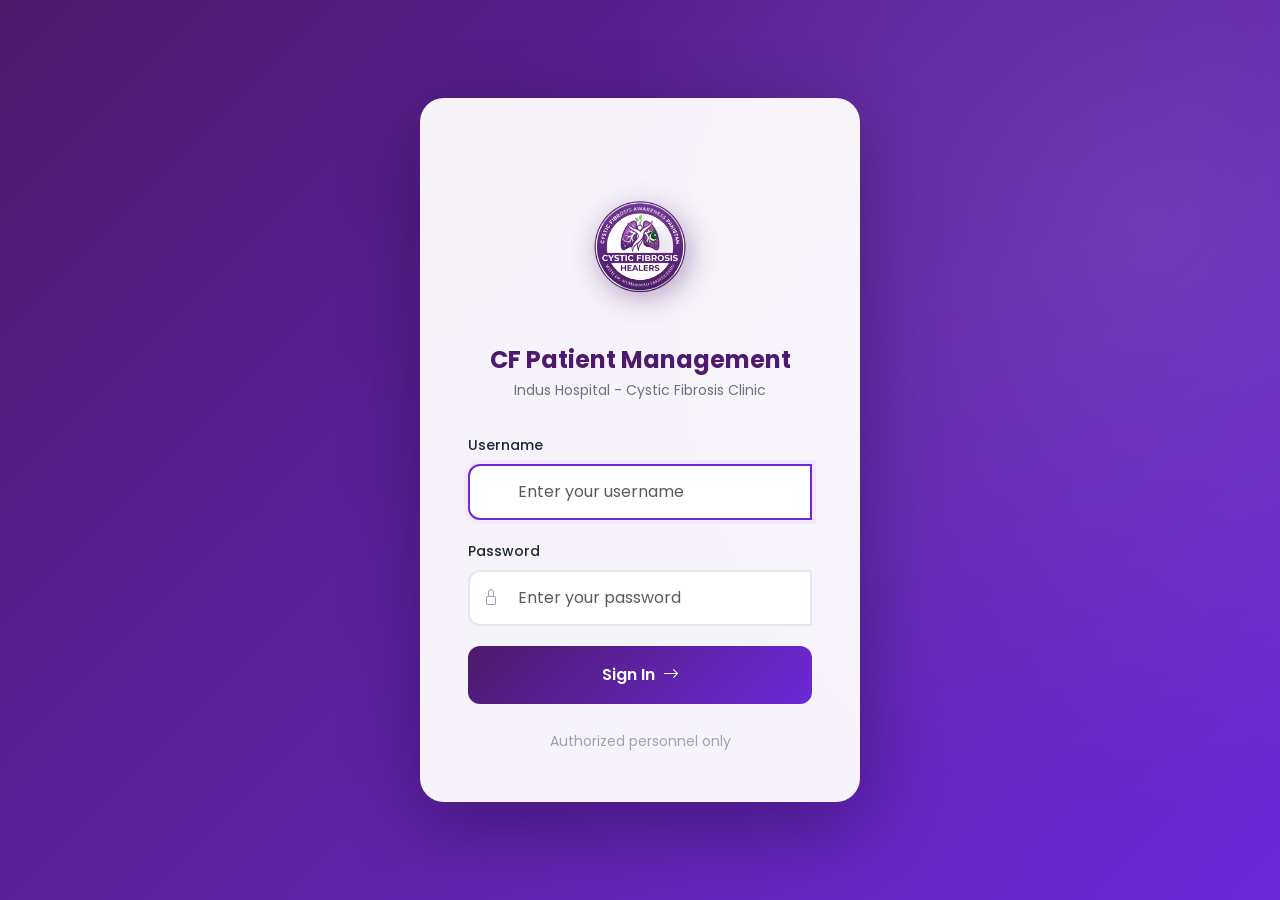
<file: index.html>
<!DOCTYPE html>
<html lang="en">
<head>
    <meta charset="UTF-8">
    <meta name="viewport" content="width=device-width, initial-scale=1.0">
    <title>Login - CF Patient Management System | Indus Hospital</title>
    <link href="https://cdn.jsdelivr.net/npm/bootstrap@5.3.2/dist/css/bootstrap.min.css" rel="stylesheet">
    <link href="https://cdn.jsdelivr.net/npm/bootstrap-icons@1.11.1/font/bootstrap-icons.css" rel="stylesheet">
    <link href="css/styles.css" rel="stylesheet">
</head>
<body>
    <div class="login-page">
        <div class="login-card">
            <div class="login-logo">
                <img src="images/cf-logo.png" alt="CF Healers" class="login-logo-img">
                <h1>CF Patient Management</h1>
                <p>Indus Hospital - Cystic Fibrosis Clinic</p>
            </div>

            <!-- Login Error -->
            <div id="loginError" class="login-error" style="display: none;">
                <i class="bi bi-exclamation-circle"></i>
                <span id="loginErrorText"></span>
            </div>

            <!-- Login Form -->
            <form id="loginForm" class="login-form">
                <div class="form-group">
                    <label for="username" class="form-label">Username</label>
                    <div class="input-group">
                        <input type="text" class="form-control" id="username" 
                               placeholder="Enter your username" required autofocus>
                        <i class="bi bi-person input-icon"></i>
                    </div>
                </div>

                <div class="form-group">
                    <label for="password" class="form-label">Password</label>
                    <div class="input-group">
                        <input type="password" class="form-control" id="password" 
                               placeholder="Enter your password" required>
                        <i class="bi bi-lock input-icon"></i>
                    </div>
                </div>

                <button type="submit" class="btn-login" id="loginBtn">
                    <span class="btn-text">Sign In</span>
                    <i class="bi bi-arrow-right"></i>
                </button>
            </form>

            <div style="text-align: center; margin-top: 1.5rem;">
                <small style="color: var(--text-muted);">
                    Authorized personnel only
                </small>
            </div>
        </div>
    </div>

    <!-- Loading Overlay -->
    <div id="loadingOverlay" class="loading-overlay" style="display: none;">
        <div class="loading-spinner"></div>
        <p id="loadingMessage">Signing in...</p>
    </div>

    <!-- Toast -->
    <div class="toast-container">
        <div id="toast" class="toast" role="alert">
            <div class="toast-header">
                <i class="bi bi-check-circle text-success me-2" id="toastIcon"></i>
                <strong class="me-auto" id="toastTitle">Success</strong>
                <button type="button" class="btn-close" data-bs-dismiss="toast"></button>
            </div>
            <div class="toast-body" id="toastMessage"></div>
        </div>
    </div>

    <script src="https://cdn.jsdelivr.net/npm/bootstrap@5.3.2/dist/js/bootstrap.bundle.min.js"></script>
    <script src="js/config.js"></script>
    <script src="js/utils.js"></script>
    <script src="js/api.js"></script>
    <script src="js/login.js"></script>
</body>
</html>
</file>
<file: css/styles.css>
/**
 * =============================================================================
 * CF PATIENT MANAGEMENT SYSTEM - Premium Healthcare Theme
 * =============================================================================
 * Indus Hospital - Cystic Fibrosis Clinic
 * Purple Primary Theme with Glassmorphism & Animations
 * =============================================================================
 */

@import url('https://fonts.googleapis.com/css2?family=Poppins:wght@300;400;500;600;700&display=swap');

/* ========== CSS Variables ========== */
:root {
    /* Purple Primary */
    --primary: #4E1A6C;
    --primary-light: #6D28D9;
    --primary-soft: #F3E8FF;
    --primary-gradient: linear-gradient(135deg, #4E1A6C 0%, #6D28D9 100%);
    
    /* Accent Colors */
    --accent-red: #ED1C24;
    --accent-blue: #1E3A8A;
    --accent-red-soft: rgba(237, 28, 36, 0.1);
    --accent-blue-soft: rgba(30, 58, 138, 0.1);
    
    /* Neutrals */
    --bg-page: #F8FAFC;
    --bg-card: #FFFFFF;
    --text-primary: #1F2937;
    --text-secondary: #6B7280;
    --text-muted: #9CA3AF;
    --border: #E5E7EB;
    
    /* Feedback */
    --success: #059669;
    --success-soft: #D1FAE5;
    --danger: #DC2626;
    --danger-soft: #FEE2E2;
    --warning: #D97706;
    
    /* Effects */
    --shadow-sm: 0 2px 8px rgba(78, 26, 108, 0.06);
    --shadow-md: 0 8px 24px rgba(78, 26, 108, 0.08);
    --shadow-lg: 0 16px 48px rgba(78, 26, 108, 0.12);
    --shadow-purple: 0 8px 32px rgba(109, 40, 217, 0.15);
    
    /* Layout */
    --radius-sm: 8px;
    --radius-md: 12px;
    --radius-lg: 16px;
    --radius-xl: 24px;
    --sidebar-width: 280px;
    --sidebar-collapsed: 80px;
    --navbar-height: 70px;
    
    /* Transitions */
    --transition-fast: 0.15s ease;
    --transition-normal: 0.3s ease;
    --transition-slow: 0.5s ease;
}

/* ========== Reset & Base ========== */
*, *::before, *::after {
    box-sizing: border-box;
    margin: 0;
    padding: 0;
}

html {
    scroll-behavior: smooth;
}

body {
    font-family: 'Poppins', -apple-system, BlinkMacSystemFont, sans-serif;
    background: var(--bg-page);
    color: var(--text-primary);
    line-height: 1.6;
    min-height: 100vh;
    overflow-x: hidden;
}

/* ========== Login Page ========== */
.login-page {
    min-height: 100vh;
    display: flex;
    align-items: center;
    justify-content: center;
    background: var(--primary-gradient);
    padding: 1rem;
    position: relative;
    overflow: hidden;
}

.login-page::before {
    content: '';
    position: absolute;
    top: -50%;
    right: -30%;
    width: 80%;
    height: 150%;
    background: radial-gradient(circle, rgba(255,255,255,0.1) 0%, transparent 70%);
    animation: floatBg 20s ease-in-out infinite;
}

@keyframes floatBg {
    0%, 100% { transform: translate(0, 0) rotate(0deg); }
    50% { transform: translate(-5%, 5%) rotate(5deg); }
}

.login-card {
    background: rgba(255, 255, 255, 0.95);
    backdrop-filter: blur(20px);
    border-radius: var(--radius-xl);
    padding: 3rem;
    width: 100%;
    max-width: 440px;
    box-shadow: 0 25px 80px rgba(0, 0, 0, 0.3);
    position: relative;
    z-index: 1;
    animation: slideUp 0.6s ease-out;
}

@keyframes slideUp {
    from { opacity: 0; transform: translateY(30px); }
    to { opacity: 1; transform: translateY(0); }
}

.login-logo {
    text-align: center;
    margin-bottom: 2rem;
}

.login-logo-icon {
    width: 80px;
    height: 80px;
    background: var(--primary-gradient);
    border-radius: 20px;
    display: flex;
    align-items: center;
    justify-content: center;
    margin: 0 auto 1rem;
    box-shadow: var(--shadow-purple);
}

.login-logo-icon i {
    font-size: 2.5rem;
    color: white;
}

.login-logo h1 {
    font-size: 1.5rem;
    font-weight: 700;
    color: var(--primary);
    margin-bottom: 0.25rem;
}

.login-logo p {
    color: var(--text-secondary);
    font-size: 0.875rem;
}

.login-form .form-group {
    margin-bottom: 1.25rem;
}

.login-form .form-label {
    display: block;
    font-weight: 500;
    color: var(--text-primary);
    margin-bottom: 0.5rem;
    font-size: 0.875rem;
}

.login-form .input-group {
    position: relative;
}

.login-form .input-icon {
    position: absolute;
    left: 1rem;
    top: 50%;
    transform: translateY(-50%);
    color: var(--text-muted);
    transition: color var(--transition-fast);
}

.login-form .form-control {
    width: 100%;
    padding: 0.875rem 1rem 0.875rem 3rem;
    border: 2px solid var(--border);
    border-radius: var(--radius-md);
    font-size: 1rem;
    transition: all var(--transition-fast);
    background: var(--bg-card);
}

.login-form .form-control:focus {
    outline: none;
    border-color: var(--primary-light);
    box-shadow: 0 0 0 4px var(--primary-soft);
}

.login-form .form-control:focus + .input-icon,
.login-form .form-control:not(:placeholder-shown) + .input-icon {
    color: var(--primary-light);
}

.btn-login {
    width: 100%;
    padding: 1rem;
    background: var(--primary-gradient);
    color: white;
    border: none;
    border-radius: var(--radius-md);
    font-size: 1rem;
    font-weight: 600;
    cursor: pointer;
    transition: all var(--transition-normal);
    display: flex;
    align-items: center;
    justify-content: center;
    gap: 0.5rem;
}

.btn-login:hover {
    transform: translateY(-2px);
    box-shadow: var(--shadow-purple);
}

.btn-login:disabled {
    opacity: 0.7;
    cursor: not-allowed;
    transform: none;
}

.login-error {
    background: var(--danger-soft);
    color: var(--danger);
    padding: 0.875rem 1rem;
    border-radius: var(--radius-md);
    margin-bottom: 1rem;
    display: flex;
    align-items: center;
    gap: 0.5rem;
    font-size: 0.875rem;
    animation: shake 0.5s ease;
}

@keyframes shake {
    0%, 100% { transform: translateX(0); }
    25% { transform: translateX(-5px); }
    75% { transform: translateX(5px); }
}

/* ========== App Layout ========== */
.app-layout {
    display: flex;
    min-height: 100vh;
}

/* ========== Sidebar ========== */
.sidebar {
    width: var(--sidebar-width);
    background: var(--primary-gradient);
    position: fixed;
    top: 0;
    left: 0;
    height: 100vh;
    z-index: 1000;
    transition: width var(--transition-normal);
    display: flex;
    flex-direction: column;
    overflow: hidden;
}

.sidebar.collapsed {
    width: var(--sidebar-collapsed);
}

.sidebar-header {
    padding: 1.5rem;
    display: flex;
    align-items: center;
    gap: 1rem;
    border-bottom: 1px solid rgba(255,255,255,0.1);
}

.sidebar-logo {
    width: 48px;
    height: 48px;
    background: rgba(255,255,255,0.15);
    border-radius: var(--radius-md);
    display: flex;
    align-items: center;
    justify-content: center;
    flex-shrink: 0;
}

.sidebar-logo i {
    font-size: 1.5rem;
    color: white;
}

.sidebar-brand {
    color: white;
    font-weight: 600;
    font-size: 1.1rem;
    white-space: nowrap;
    opacity: 1;
    transition: opacity var(--transition-normal);
}

.sidebar.collapsed .sidebar-brand {
    opacity: 0;
}

.sidebar-nav {
    flex: 1;
    padding: 1rem 0;
    overflow-y: auto;
}

.nav-item {
    padding: 0 1rem;
    margin-bottom: 0.25rem;
}

.nav-link {
    display: flex;
    align-items: center;
    gap: 1rem;
    padding: 0.875rem 1rem;
    color: rgba(255,255,255,0.75);
    text-decoration: none;
    border-radius: var(--radius-md);
    transition: all var(--transition-normal);
    position: relative;
    overflow: hidden;
}

.nav-link::before {
    content: '';
    position: absolute;
    left: 0;
    top: 0;
    height: 100%;
    width: 4px;
    background: white;
    border-radius: 0 4px 4px 0;
    transform: scaleY(0);
    transition: transform var(--transition-normal);
}

.nav-link:hover {
    background: rgba(255,255,255,0.1);
    color: white;
}

.nav-link.active {
    background: rgba(255,255,255,0.15);
    color: white;
    box-shadow: 0 4px 15px rgba(0,0,0,0.1);
}

.nav-link.active::before {
    transform: scaleY(1);
}

.nav-link i {
    font-size: 1.25rem;
    width: 24px;
    text-align: center;
    flex-shrink: 0;
    transition: transform var(--transition-normal);
}

.nav-link:hover i {
    transform: scale(1.1);
}

.nav-link span {
    white-space: nowrap;
    opacity: 1;
    transition: opacity var(--transition-normal);
}

.sidebar.collapsed .nav-link span {
    opacity: 0;
}

.sidebar-footer {
    padding: 1rem;
    border-top: 1px solid rgba(255,255,255,0.1);
}

.sidebar-toggle {
    width: 100%;
    padding: 0.75rem;
    background: rgba(255,255,255,0.1);
    border: none;
    border-radius: var(--radius-md);
    color: white;
    cursor: pointer;
    display: flex;
    align-items: center;
    justify-content: center;
    gap: 0.5rem;
    transition: background var(--transition-fast);
}

.sidebar-toggle:hover {
    background: rgba(255,255,255,0.2);
}

.sidebar-toggle span {
    opacity: 1;
    transition: opacity var(--transition-normal);
}

.sidebar.collapsed .sidebar-toggle span {
    opacity: 0;
    position: absolute;
}

/* ========== Main Content ========== */
.main-content {
    flex: 1;
    margin-left: var(--sidebar-width);
    transition: margin-left var(--transition-normal);
    min-height: 100vh;
    display: flex;
    flex-direction: column;
}

.sidebar.collapsed ~ .main-content {
    margin-left: var(--sidebar-collapsed);
}

/* ========== Top Navbar ========== */
.top-navbar {
    height: var(--navbar-height);
    background: var(--bg-card);
    border-bottom: 1px solid var(--border);
    padding: 0 2rem;
    display: flex;
    align-items: center;
    justify-content: space-between;
    position: sticky;
    top: 0;
    z-index: 100;
    box-shadow: var(--shadow-sm);
}

.navbar-left {
    display: flex;
    align-items: center;
    gap: 1rem;
}

.navbar-title {
    font-size: 1.25rem;
    font-weight: 600;
    color: var(--text-primary);
}

.navbar-right {
    display: flex;
    align-items: center;
    gap: 1rem;
}

.user-avatar {
    width: 42px;
    height: 42px;
    background: var(--primary-soft);
    border-radius: 50%;
    display: flex;
    align-items: center;
    justify-content: center;
    color: var(--primary);
    font-weight: 600;
    font-size: 1rem;
}

.user-info {
    text-align: right;
}

.user-name {
    font-weight: 600;
    color: var(--text-primary);
    font-size: 0.875rem;
}

.user-role {
    font-size: 0.75rem;
    color: var(--text-secondary);
}

.btn-logout {
    padding: 0.5rem 1rem;
    background: var(--danger-soft);
    color: var(--danger);
    border: none;
    border-radius: var(--radius-sm);
    font-size: 0.875rem;
    font-weight: 500;
    cursor: pointer;
    display: flex;
    align-items: center;
    gap: 0.5rem;
    transition: all var(--transition-fast);
}

.btn-logout:hover {
    background: var(--danger);
    color: white;
}

/* ========== Page Content ========== */
.page-content {
    flex: 1;
    padding: 2rem;
    max-width: 1400px;
    margin: 0 auto;
    width: 100%;
}

/* ========== Welcome Card ========== */
.welcome-card {
    background: var(--bg-card);
    border-radius: var(--radius-xl);
    padding: 2.5rem;
    margin-bottom: 2rem;
    box-shadow: var(--shadow-md);
    position: relative;
    overflow: hidden;
    display: flex;
    justify-content: space-between;
    align-items: center;
    gap: 2rem;
    animation: fadeIn 0.6s ease-out;
}

@keyframes fadeIn {
    from { opacity: 0; transform: translateY(20px); }
    to { opacity: 1; transform: translateY(0); }
}

.welcome-card::before {
    content: '';
    position: absolute;
    top: 0;
    left: 0;
    right: 0;
    bottom: 0;
    background: linear-gradient(135deg, var(--primary-soft) 0%, transparent 50%);
    pointer-events: none;
}

.welcome-card::after {
    content: '';
    position: absolute;
    bottom: -50px;
    right: -50px;
    width: 300px;
    height: 200px;
    background: 
        radial-gradient(ellipse at 70% 70%, rgba(78, 26, 108, 0.15) 0%, transparent 50%),
        radial-gradient(ellipse at 30% 80%, rgba(30, 58, 138, 0.1) 0%, transparent 40%),
        radial-gradient(ellipse at 90% 40%, rgba(237, 28, 36, 0.08) 0%, transparent 40%);
    pointer-events: none;
}

.welcome-content {
    position: relative;
    z-index: 1;
}

.welcome-content h1 {
    font-size: 1.75rem;
    font-weight: 700;
    color: var(--text-primary);
    margin-bottom: 0.5rem;
}

.welcome-content p {
    color: var(--text-secondary);
    font-size: 1rem;
    max-width: 400px;
}

.welcome-accent {
    width: 60px;
    height: 4px;
    background: var(--primary-gradient);
    border-radius: 2px;
    margin-top: 1rem;
}

/*
 * ============================================================
 *  LOGO SECTION — HOW TO CHANGE SIZES
 *
 *  CF Logo      → change "width" and "height" in .logo-cf
 *  Indus Logo   → change "width" and "height" in .logo-indus
 *  Gap between  → change "gap" in .welcome-logos (1rem = 16px)
 *  To use a real Indus image, replace the <div class="logo-indus">
 *  in dashboard.html with an <img> tag and add class="logo-indus"
 * ============================================================
 */

.welcome-logos {
    display: flex;
    align-items: center;
    gap: 0.5rem;              /* ← gap between the two logos */
    position: relative;
    z-index: 1;
    flex-shrink: 0;
    margin-left: auto;      /* ← pushes logos to extreme right */
}

/* CF Logo — currently 250px × 250px
   Change the two values below to resize */
.logo-cf {
    width:  350px;           /* ← CF logo width */
    height: 350px;          /* ← CF logo height */
    object-fit: contain;
    filter: drop-shadow(4px 6px 12px rgba(78, 26, 108, 0.35));
    transition: transform var(--transition-normal);
}

.logo-cf:hover {
    transform: scale(1.05) rotateY(5deg);
}

/* Indus Logo — currently 170px × 170px
   Change the two values below to resize
   When you have the real image, this class works on <img> too */
.logo-indus {
    width: 130px;           /* ← Indus logo width */
    height: 130px;          /* ← Indus logo height */
    object-fit: contain;
    background: var(--bg-page);
    border: 2px dashed var(--border);
    border-radius: var(--radius-md);
    display: flex;
    align-items: center;
    justify-content: center;
    color: var(--text-muted);
    font-size: 0.8rem;
    text-align: center;
    padding: 0.75rem;
}

/* When you replace the placeholder with a real <img>, remove
   the border/background and keep object-fit */
img.logo-indus {
    background: none;
    border: none;
    padding: 0;
    filter: drop-shadow(4px 6px 12px rgba(30, 58, 138, 0.3));
}

img.logo-indus:hover {
    transform: scale(1.05) rotateY(5deg);
}

/* ========== 3D Logo Effect (Sidebar + Login) ========== */
.logo-3d {
    width: 64px;
    height: 64px;
    object-fit: contain;
    border-radius: var(--radius-md);
    filter: drop-shadow(3px 4px 8px rgba(0, 0, 0, 0.35));
    transition: transform var(--transition-normal);
    perspective: 600px;
}

.logo-3d:hover {
    transform: scale(1.1) rotateY(12deg) rotateX(-5deg);
    filter: drop-shadow(5px 8px 16px rgba(0, 0, 0, 0.45));
}

.login-logo-img {
    width: 200px;
    height: 200px;
    object-fit: contain;
    border-radius: 20px;
    filter: drop-shadow(4px 6px 14px rgba(78, 26, 108, 0.4));
    transition: transform var(--transition-normal);
}

.login-logo-img:hover {
    transform: scale(1.08) rotateY(10deg) rotateX(-3deg);
    filter: drop-shadow(6px 10px 20px rgba(78, 26, 108, 0.5));
}

/* ========== Dashboard Cards ========== */
.dashboard-grid {
    display: grid;
    grid-template-columns: repeat(3, 1fr);
    gap: 1.5rem;
}

.dashboard-card {
    background: var(--bg-card);
    border-radius: var(--radius-lg);
    padding: 2rem;
    box-shadow: var(--shadow-sm);
    cursor: pointer;
    transition: all var(--transition-normal);
    position: relative;
    overflow: hidden;
    border: 2px solid transparent;
    animation: slideUp 0.6s ease-out backwards;
}

.dashboard-card:nth-child(1) { animation-delay: 0.1s; }
.dashboard-card:nth-child(2) { animation-delay: 0.2s; }
.dashboard-card:nth-child(3) { animation-delay: 0.3s; }

.dashboard-card::after {
    content: '';
    position: absolute;
    bottom: 0;
    left: 0;
    right: 0;
    height: 4px;
    background: var(--card-accent);
    transform: scaleX(0);
    transition: transform var(--transition-normal);
}

.dashboard-card:hover {
    transform: translateY(-8px);
    box-shadow: var(--shadow-lg);
    border-color: var(--card-accent);
}

.dashboard-card:hover::after {
    transform: scaleX(1);
}

.dashboard-card.purple { --card-accent: var(--primary-light); }
.dashboard-card.blue { --card-accent: var(--accent-blue); }
.dashboard-card.red { --card-accent: var(--accent-red); }

.card-icon {
    width: 64px;
    height: 64px;
    border-radius: 50%;
    display: flex;
    align-items: center;
    justify-content: center;
    margin-bottom: 1.5rem;
    transition: transform var(--transition-normal);
}

.dashboard-card:hover .card-icon {
    transform: scale(1.1);
}

.dashboard-card.purple .card-icon {
    background: var(--primary-soft);
    color: var(--primary-light);
}

.dashboard-card.blue .card-icon {
    background: var(--accent-blue-soft);
    color: var(--accent-blue);
}

.dashboard-card.red .card-icon {
    background: var(--accent-red-soft);
    color: var(--accent-red);
}

.card-icon i {
    font-size: 1.75rem;
}

.dashboard-card h3 {
    font-size: 1.125rem;
    font-weight: 600;
    color: var(--text-primary);
    margin-bottom: 0.5rem;
}

.dashboard-card p {
    font-size: 0.875rem;
    color: var(--text-secondary);
    margin-bottom: 1.5rem;
}

.card-arrow {
    width: 40px;
    height: 40px;
    background: var(--bg-page);
    border-radius: 50%;
    display: flex;
    align-items: center;
    justify-content: center;
    color: var(--card-accent);
    position: absolute;
    bottom: 1.5rem;
    right: 1.5rem;
    transition: all var(--transition-normal);
}

.dashboard-card:hover .card-arrow {
    background: var(--card-accent);
    color: white;
    transform: translateX(4px);
}

/* ========== Form Cards ========== */
.form-card {
    background: var(--bg-card);
    border-radius: var(--radius-lg);
    box-shadow: var(--shadow-md);
    overflow: hidden;
    animation: fadeIn 0.5s ease-out;
}

.form-header {
    padding: 1.5rem 2rem;
    background: linear-gradient(135deg, var(--primary-soft) 0%, var(--bg-card) 100%);
    border-bottom: 1px solid var(--border);
    display: flex;
    align-items: center;
    gap: 1rem;
}

.form-header-icon {
    width: 48px;
    height: 48px;
    background: var(--primary-gradient);
    border-radius: var(--radius-md);
    display: flex;
    align-items: center;
    justify-content: center;
    color: white;
    font-size: 1.25rem;
}

.form-header h2 {
    font-size: 1.25rem;
    font-weight: 600;
    color: var(--text-primary);
}

.form-body {
    padding: 2rem;
}

.form-grid {
    display: grid;
    grid-template-columns: repeat(auto-fit, minmax(280px, 1fr));
    gap: 1.5rem;
}

.form-group {
    margin-bottom: 0;
}

.form-label {
    display: block;
    font-weight: 500;
    color: var(--text-primary);
    margin-bottom: 0.5rem;
    font-size: 0.875rem;
}

.form-label.required::after {
    content: ' *';
    color: var(--accent-red);
}

.form-control,
.form-select {
    width: 100%;
    padding: 0.75rem 1rem;
    border: 2px solid var(--border);
    border-radius: var(--radius-md);
    font-size: 0.9375rem;
    font-family: inherit;
    transition: all var(--transition-fast);
    background: var(--bg-card);
}

.form-control:focus,
.form-select:focus {
    outline: none;
    border-color: var(--primary-light);
    box-shadow: 0 0 0 4px var(--primary-soft);
}

.form-control:disabled,
.form-control[readonly] {
    background: var(--bg-page);
    color: var(--text-secondary);
    cursor: not-allowed;
}

.form-control.is-invalid {
    border-color: var(--danger);
}

.invalid-feedback {
    color: var(--danger);
    font-size: 0.8125rem;
    margin-top: 0.25rem;
    display: none;
}

.form-control.is-invalid ~ .invalid-feedback {
    display: block;
}

/* ========== Display Fields ========== */
.age-display,
.bmi-display {
    padding: 0.75rem 1rem;
    border-radius: var(--radius-md);
    font-weight: 600;
    display: flex;
    align-items: center;
    gap: 0.5rem;
    min-height: 50px;
}

.age-display {
    background: var(--primary-soft);
    color: var(--primary);
}

.bmi-display {
    background: var(--bg-page);
    color: var(--text-secondary);
}

.bmi-display.bmi-underweight { background: #FEF3C7; color: #92400E; }
.bmi-display.bmi-normal { background: var(--success-soft); color: var(--success); }
.bmi-display.bmi-overweight { background: #FEF3C7; color: #92400E; }
.bmi-display.bmi-obese { background: var(--danger-soft); color: var(--danger); }

.bmi-value { font-size: 1.25rem; font-weight: 700; }
.bmi-category { font-size: 0.75rem; text-transform: uppercase; }

/* ========== Trikafta Section ========== */
.trikafta-section {
    background: var(--bg-page);
    padding: 1.5rem;
    border-radius: var(--radius-md);
    margin-top: 1.5rem;
}

.trikafta-toggle {
    display: flex;
    justify-content: space-between;
    align-items: center;
    flex-wrap: wrap;
    gap: 1rem;
}

.trikafta-options {
    margin-top: 1.5rem;
    padding-top: 1.5rem;
    border-top: 1px solid var(--border);
}

.form-switch .form-check-input {
    width: 3rem;
    height: 1.5rem;
    cursor: pointer;
    border: none;
    background-color: var(--border);
}

.form-switch .form-check-input:checked {
    background-color: var(--primary-light);
}

/* ========== Next Visit Card ========== */
.next-visit-card {
    background: linear-gradient(135deg, #ECFDF5 0%, #D1FAE5 100%);
    border: 2px solid #6EE7B7;
    border-radius: var(--radius-md);
    overflow: hidden;
    margin-top: 1.5rem;
}

.next-visit-card-header {
    background: var(--success);
    color: white;
    padding: 0.75rem 1.25rem;
    font-weight: 600;
    font-size: 0.875rem;
    display: flex;
    align-items: center;
    gap: 0.5rem;
}

.next-visit-card-body {
    padding: 1.5rem;
    text-align: center;
}

.next-visit-date-large {
    font-size: 1.75rem;
    font-weight: 700;
    color: #065F46;
}

/* ========== Form Actions ========== */
.form-actions {
    margin-top: 2rem;
    padding-top: 1.5rem;
    border-top: 1px solid var(--border);
    display: flex;
    justify-content: flex-end;
    gap: 1rem;
}

/* ========== Buttons ========== */
.btn {
    padding: 0.75rem 1.5rem;
    border-radius: var(--radius-md);
    font-size: 0.9375rem;
    font-weight: 500;
    font-family: inherit;
    cursor: pointer;
    border: none;
    display: inline-flex;
    align-items: center;
    justify-content: center;
    gap: 0.5rem;
    transition: all var(--transition-fast);
}

.btn-primary {
    background: var(--primary-gradient);
    color: white;
}

.btn-primary:hover {
    transform: translateY(-2px);
    box-shadow: var(--shadow-purple);
}

.btn-success {
    background: var(--success);
    color: white;
}

.btn-success:hover {
    background: #047857;
}

.btn-secondary {
    background: var(--bg-page);
    color: var(--text-secondary);
    border: 1px solid var(--border);
}

.btn-secondary:hover {
    background: var(--border);
    color: var(--text-primary);
}

.btn-outline-secondary {
    background: transparent;
    color: var(--text-secondary);
    border: 2px solid var(--border);
}

.btn-outline-secondary:hover {
    background: var(--bg-page);
}

.btn:disabled {
    opacity: 0.6;
    cursor: not-allowed;
    transform: none !important;
}

/* ========== Back Link ========== */
.back-link {
    display: inline-flex;
    align-items: center;
    gap: 0.5rem;
    color: var(--text-secondary);
    text-decoration: none;
    font-weight: 500;
    margin-bottom: 1.5rem;
    transition: color var(--transition-fast);
}

.back-link:hover {
    color: var(--primary-light);
}

/* ========== Search Section ========== */
.search-section {
    margin-bottom: 2rem;
}

.search-input-group {
    position: relative;
}

.search-input-group i {
    position: absolute;
    left: 1rem;
    top: 50%;
    transform: translateY(-50%);
    color: var(--text-muted);
}

.search-input-group .form-control {
    padding-left: 3rem;
}

.search-results {
    position: absolute;
    width: 100%;
    max-height: 300px;
    overflow-y: auto;
    background: var(--bg-card);
    border: 2px solid var(--primary-light);
    border-top: none;
    border-radius: 0 0 var(--radius-md) var(--radius-md);
    box-shadow: var(--shadow-md);
    z-index: 1000;
}

.search-result-item {
    padding: 0.875rem 1rem;
    cursor: pointer;
    transition: background var(--transition-fast);
    border-bottom: 1px solid var(--border);
}

.search-result-item:hover {
    background: var(--primary-soft);
}

.search-result-item .mr-number {
    font-weight: 600;
    color: var(--primary);
}

.search-result-item .patient-name {
    color: var(--text-primary);
}

.search-result-item .father-name {
    color: var(--text-secondary);
    font-size: 0.8125rem;
}

/* ========== Patient Info Grid ========== */
.patient-info-grid {
    display: grid;
    grid-template-columns: repeat(auto-fill, minmax(180px, 1fr));
    gap: 1rem;
    padding: 1.5rem;
    background: var(--bg-page);
    border-radius: var(--radius-md);
    margin-bottom: 1.5rem;
}

.patient-info-item {
    display: flex;
    flex-direction: column;
}

.patient-info-item .label {
    font-size: 0.6875rem;
    text-transform: uppercase;
    letter-spacing: 0.5px;
    color: var(--text-muted);
    margin-bottom: 0.25rem;
}

.patient-info-item .value {
    font-weight: 500;
    color: var(--text-primary);
}

.patient-info-item .value.highlight {
    color: var(--primary);
}

.patient-info-item .value.success {
    color: var(--success);
}

/* ========== Section Title ========== */
.section-title {
    display: flex;
    align-items: center;
    gap: 0.5rem;
    font-size: 0.9375rem;
    font-weight: 600;
    color: var(--text-secondary);
    margin-bottom: 1rem;
}

/* ========== Empty State ========== */
.empty-state {
    text-align: center;
    padding: 4rem 2rem;
    color: var(--text-muted);
}

.empty-state i {
    font-size: 4rem;
    opacity: 0.3;
    margin-bottom: 1rem;
}

/* ========== Success Card ========== */
.success-result-card {
    text-align: center;
    padding: 3rem 2rem;
    background: linear-gradient(135deg, #ECFDF5 0%, #F0FDF4 100%);
    border-radius: var(--radius-lg);
    border: 2px solid #86EFAC;
    margin-top: 1rem;
    animation: fadeIn 0.5s ease-out;
}

.success-result-icon {
    font-size: 4rem;
    color: var(--success);
    margin-bottom: 1rem;
    animation: successPop 0.5s ease-out;
}

@keyframes successPop {
    0% { transform: scale(0); opacity: 0; }
    60% { transform: scale(1.2); }
    100% { transform: scale(1); opacity: 1; }
}

.success-result-card h3 {
    color: #065F46;
    margin-bottom: 1.5rem;
    font-size: 1.5rem;
}

.success-result-details {
    display: grid;
    grid-template-columns: repeat(auto-fit, minmax(180px, 1fr));
    gap: 1rem;
    text-align: left;
    background: white;
    padding: 1.5rem;
    border-radius: var(--radius-md);
    max-width: 700px;
    margin: 0 auto;
}

.success-detail-item {
    display: flex;
    flex-direction: column;
}

.success-detail-item .detail-label {
    font-size: 0.6875rem;
    text-transform: uppercase;
    letter-spacing: 0.5px;
    color: var(--text-muted);
    margin-bottom: 0.15rem;
}

.success-detail-item .detail-value {
    font-weight: 500;
    color: var(--text-primary);
}

.success-detail-item .detail-value.highlight-green {
    color: var(--success);
    font-weight: 700;
}

.success-detail-item .detail-value.highlight-blue {
    color: var(--primary);
    font-weight: 600;
}

.success-detail-item.full-width {
    grid-column: 1 / -1;
    background: linear-gradient(135deg, #ECFDF5 0%, #D1FAE5 100%);
    padding: 1rem;
    border-radius: var(--radius-md);
    text-align: center;
}

.success-detail-item.full-width .detail-label {
    font-size: 0.75rem;
    color: #047857;
}

.success-detail-item.full-width .detail-value {
    font-size: 1.5rem;
    font-weight: 700;
    color: #065F46;
}

/* ========== Loading Overlay ========== */
.loading-overlay {
    position: fixed;
    top: 0;
    left: 0;
    right: 0;
    bottom: 0;
    background: rgba(255, 255, 255, 0.95);
    display: flex;
    flex-direction: column;
    align-items: center;
    justify-content: center;
    z-index: 9999;
}

.loading-spinner {
    width: 50px;
    height: 50px;
    border: 4px solid var(--primary-soft);
    border-top-color: var(--primary);
    border-radius: 50%;
    animation: spin 1s linear infinite;
}

@keyframes spin {
    to { transform: rotate(360deg); }
}

.loading-overlay p {
    margin-top: 1rem;
    color: var(--text-secondary);
    font-weight: 500;
}

/* ========== Toast ========== */
.toast-container {
    position: fixed;
    top: 1rem;
    right: 1rem;
    z-index: 9999;
}

.toast {
    background: var(--bg-card);
    border-radius: var(--radius-md);
    box-shadow: var(--shadow-lg);
    min-width: 300px;
}

/* ========== Responsive ========== */
@media (max-width: 1024px) {
    .dashboard-grid {
        grid-template-columns: repeat(2, 1fr);
    }
    
    .welcome-card {
        flex-direction: column;
        text-align: center;
    }
    
    .welcome-logos {
        justify-content: center;
    }
}

@media (max-width: 768px) {
    .sidebar {
        transform: translateX(-100%);
        width: var(--sidebar-width);
    }
    
    .sidebar.open {
        transform: translateX(0);
    }
    
    .sidebar.collapsed {
        width: var(--sidebar-width);
    }
    
    .main-content {
        margin-left: 0 !important;
    }
    
    .dashboard-grid {
        grid-template-columns: 1fr;
    }
    
    .top-navbar {
        padding: 0 1rem;
    }
    
    .page-content {
        padding: 1rem;
    }
    
    .form-body {
        padding: 1rem;
    }
    
    .form-actions {
        flex-direction: column;
    }
    
    .form-actions .btn {
        width: 100%;
    }
    
    .patient-info-grid {
        grid-template-columns: repeat(2, 1fr);
    }
    
    .user-info {
        display: none;
    }
}

@media (max-width: 480px) {
    .patient-info-grid,
    .success-result-details {
        grid-template-columns: 1fr;
    }
    
    .welcome-logos {
        flex-direction: column;
    }
}

/* ========== Mobile Menu Toggle ========== */
.mobile-menu-toggle {
    display: none;
    background: none;
    border: none;
    font-size: 1.5rem;
    color: var(--text-primary);
    cursor: pointer;
}

@media (max-width: 768px) {
    .mobile-menu-toggle {
        display: block;
    }
}

.sidebar-overlay {
    display: none;
    position: fixed;
    top: 0;
    left: 0;
    right: 0;
    bottom: 0;
    background: rgba(0, 0, 0, 0.5);
    z-index: 999;
}

.sidebar-overlay.active {
    display: block;
}
</file>
